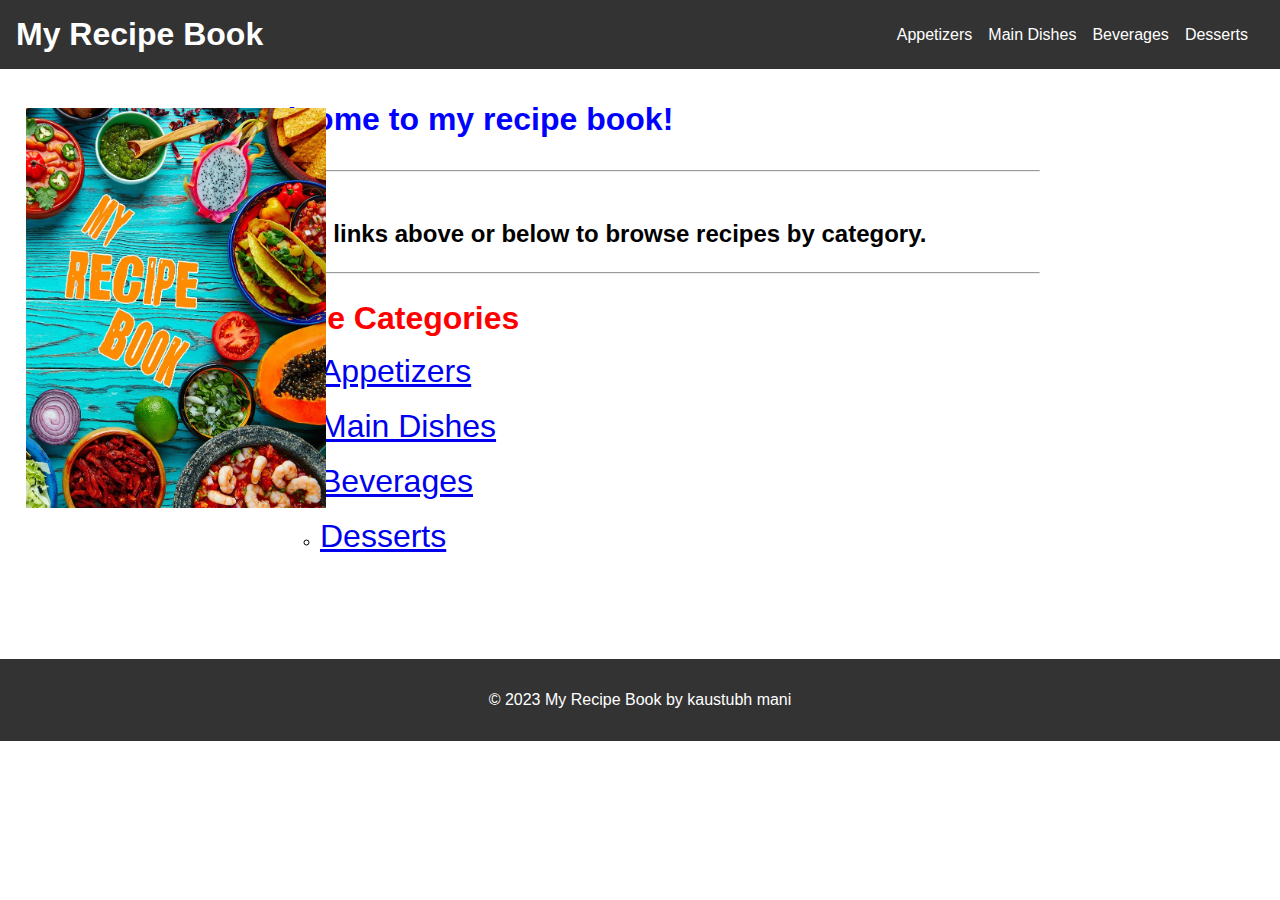
<file: index.html>
<!DOCTYPE html>
<html>
<head>
	<title>My Recipe Book</title>
	<link rel="stylesheet" type="text/css" href="style.css">
</head>
<body>
	<header>
		<h1>My Recipe Book</h1>
		<nav>
			<ul>
				<li><a href="appetizers.html">Appetizers</a></li>
				<li><a href="main-dishes.html">Main Dishes</a></li>
				<li><a href="beverage.html">Beverages</a></li>
				<li><a href="desserts.html">Desserts</a></li>

			</ul>
		</nav>
	</header>

	<main>
		<h1 style="color:blue;"><p><strong>Welcome to my recipe book! </strong></h1><hr>
			<h2><br>Use the links above or below to browse recipes by category.</p></h2>
    <hr>
		<img class="book" src="images\MyRecipeBook.jpg" alt="recepie book" height="400" width="300" >
    <br>
		<h1 style="color:red;"> <strong>Recipe Categories</strong></h1>

		<ul>
			<ul>
				<li><a style="font-size:200%;" href="appetizers.html">Appetizers</a></li><br>
				<li><a style="font-size:200%;" href="main-dishes.html">Main Dishes</a></li><br>
				<li><a style="font-size:200%;" href="beverage.html">Beverages</a></li><br>
				<li><a style="font-size:200%;" href="desserts.html">Desserts</a></li><br>

			</ul>
	</main>

	<br>
	<br>
	<br>
	<footer>
		<p>&copy; 2023 My Recipe Book by kaustubh mani</p>
	</footer>
</body>
</html>
</file>
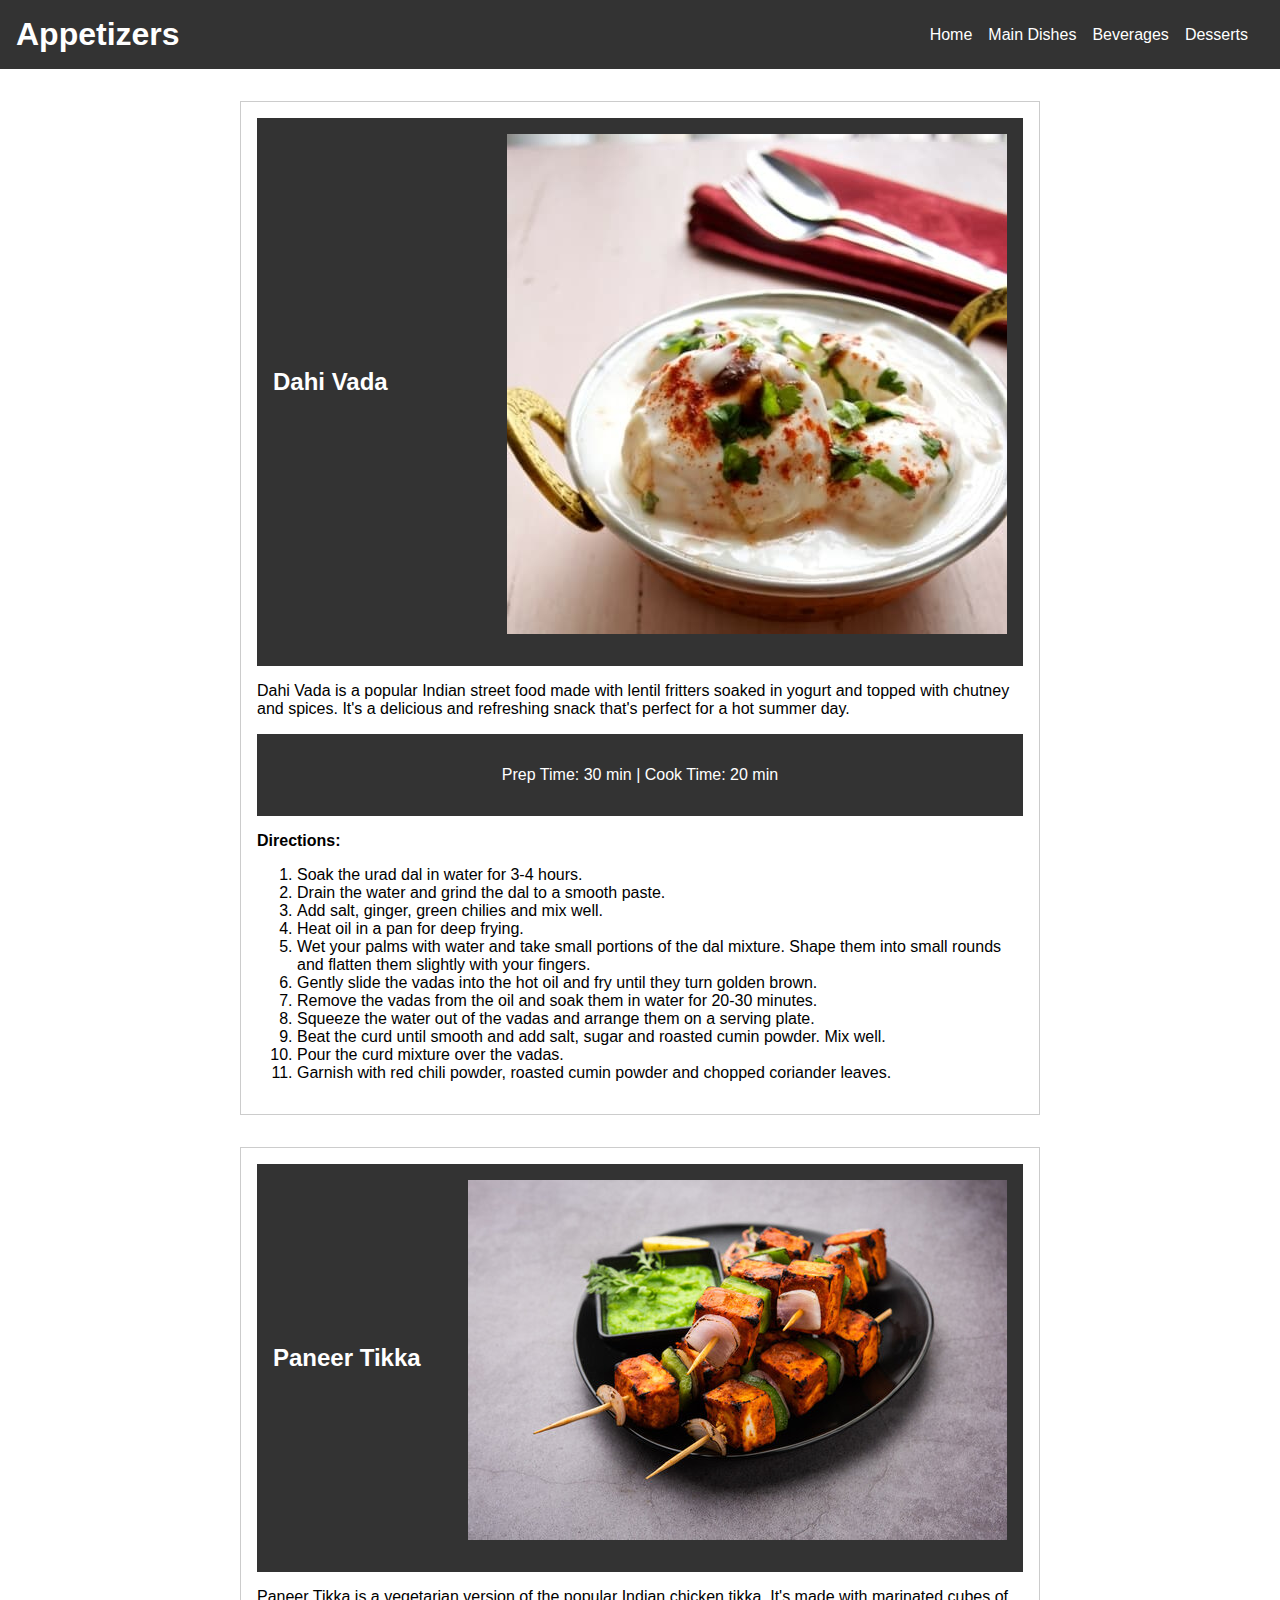
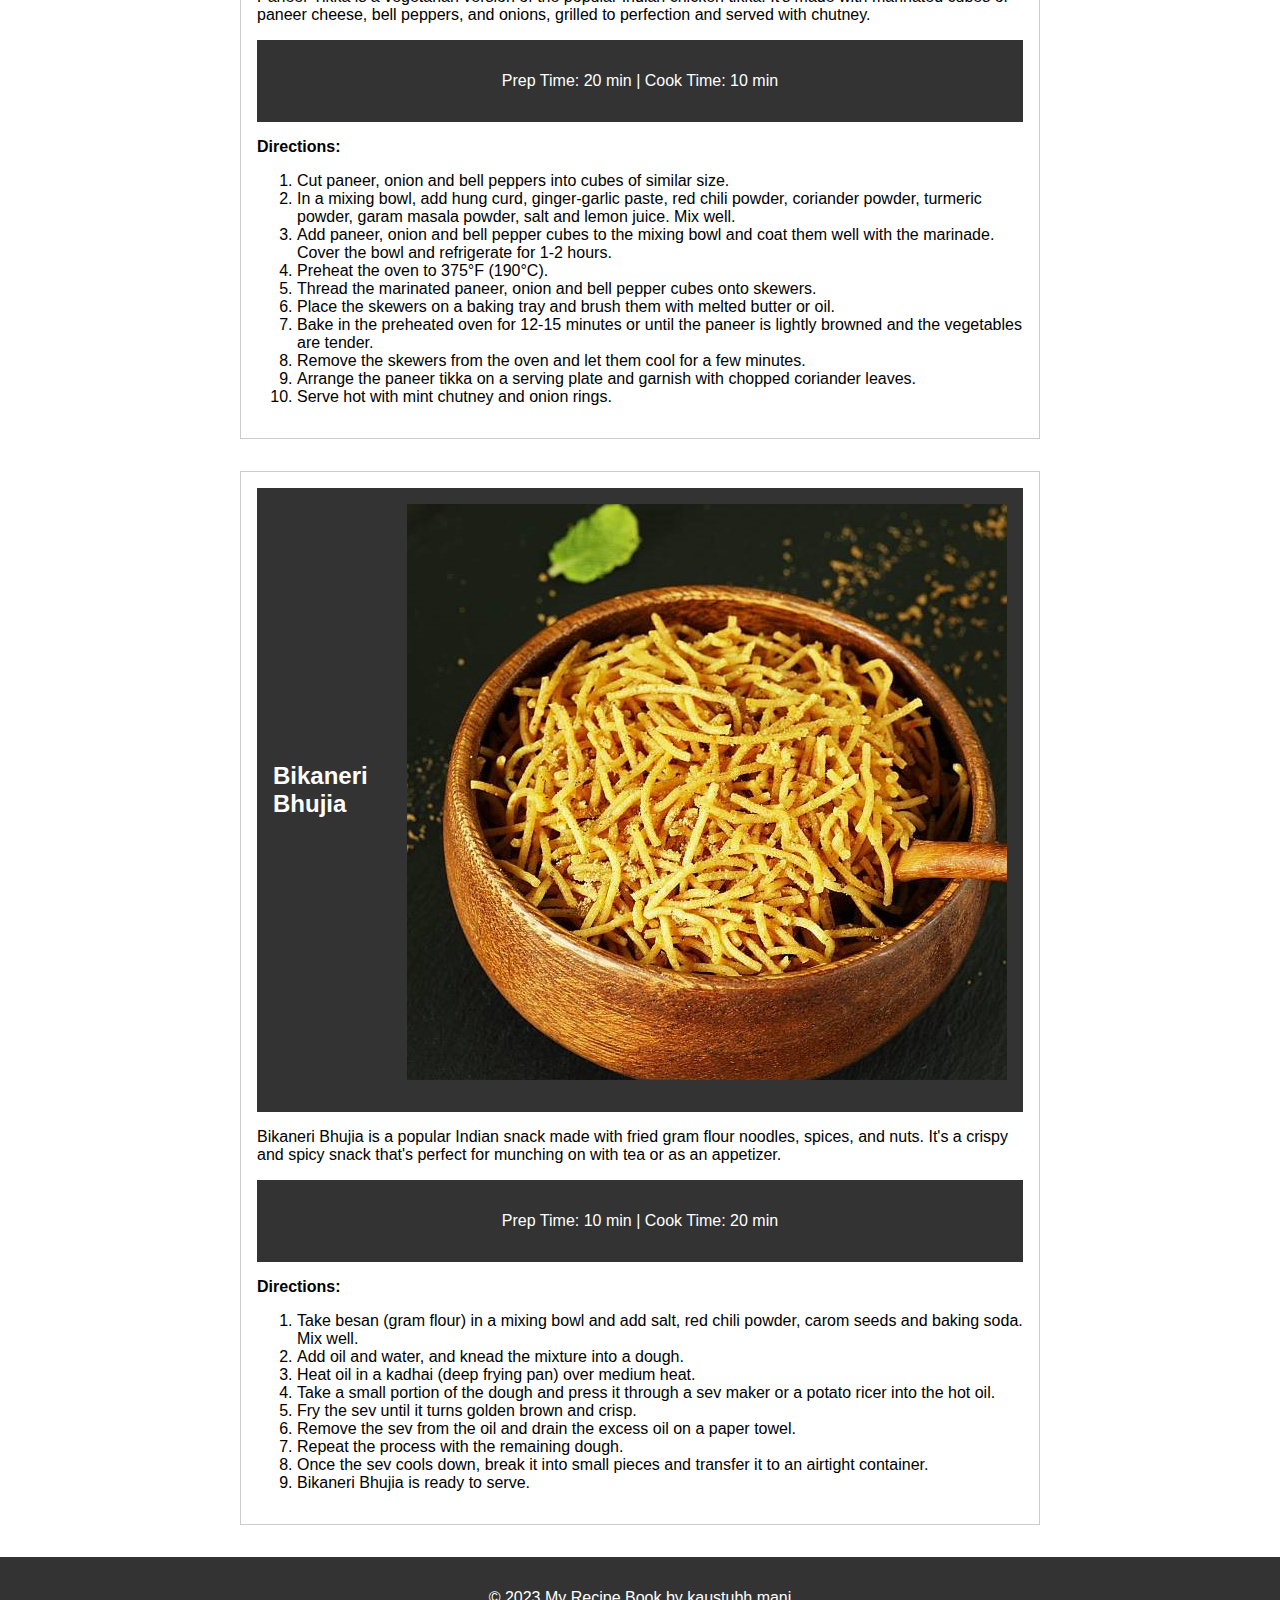
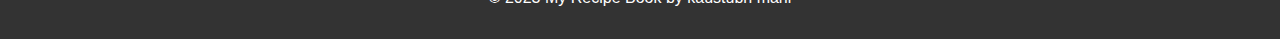
<file: appetizers.html>
<!DOCTYPE html>
<html>
<head>
	<title>Appetizers - My Recipe Book</title>
	<link rel="stylesheet" type="text/css" href="style.css">
</head>
<body>
	<header>
		<h1>Appetizers</h1>
		<nav>
			<ul>
				<li><a href="index.html">Home</a></li>
				<li><a href="main-dishes.html">Main Dishes</a></li>
				<li><a  href="beverage.html">Beverages</a></li>
				<li><a href="desserts.html">Desserts</a></li>
				
			</ul>
		</nav>
	</header>
	<main>
		<article>
			<header>
				<h2>Dahi Vada</h2>
				<img src="images/dahi_vada.jpg" alt="Dahi Vada">
			</header>
			<p>Dahi Vada is a popular Indian street food made with lentil fritters soaked in yogurt and topped with chutney and spices. It's a delicious and refreshing snack that's perfect for a hot summer day.</p>
			<footer>
				<p>Prep Time: 30 min | Cook Time: 20 min</p>
			</footer>
			<p><strong>Directions:</strong></p>
			<ol>
  <li>Soak the urad dal in water for 3-4 hours.</li>
  <li>Drain the water and grind the dal to a smooth paste.</li>
  <li>Add salt, ginger, green chilies and mix well.</li>
  <li>Heat oil in a pan for deep frying.</li>
  <li>Wet your palms with water and take small portions of the dal mixture. Shape them into small rounds and flatten them slightly with your fingers.</li>
  <li>Gently slide the vadas into the hot oil and fry until they turn golden brown.</li>
  <li>Remove the vadas from the oil and soak them in water for 20-30 minutes.</li>
  <li>Squeeze the water out of the vadas and arrange them on a serving plate.</li>
  <li>Beat the curd until smooth and add salt, sugar and roasted cumin powder. Mix well.</li>
  <li>Pour the curd mixture over the vadas.</li>
  <li>Garnish with red chili powder, roasted cumin powder and chopped coriander leaves.</li>
</ol>

		</article>
		<article>
			<header>
				<h2>Paneer Tikka</h2>
				<img src="images/paneer_tikka.jpg" alt="Paneer Tikka">
			</header>
			<p>Paneer Tikka is a vegetarian version of the popular Indian chicken tikka. It's made with marinated cubes of paneer cheese, bell peppers, and onions, grilled to perfection and served with chutney.</p>
			<footer>
				<p>Prep Time: 20 min | Cook Time: 10 min</p>
			</footer>
			<p><strong>Directions:</strong></p>
			<ol>
  <li>Cut paneer, onion and bell peppers into cubes of similar size.</li>
  <li>In a mixing bowl, add hung curd, ginger-garlic paste, red chili powder, coriander powder, turmeric powder, garam masala powder, salt and lemon juice. Mix well.</li>
  <li>Add paneer, onion and bell pepper cubes to the mixing bowl and coat them well with the marinade. Cover the bowl and refrigerate for 1-2 hours.</li>
  <li>Preheat the oven to 375°F (190°C).</li>
  <li>Thread the marinated paneer, onion and bell pepper cubes onto skewers.</li>
  <li>Place the skewers on a baking tray and brush them with melted butter or oil.</li>
  <li>Bake in the preheated oven for 12-15 minutes or until the paneer is lightly browned and the vegetables are tender.</li>
  <li>Remove the skewers from the oven and let them cool for a few minutes.</li>
  <li>Arrange the paneer tikka on a serving plate and garnish with chopped coriander leaves.</li>
  <li>Serve hot with mint chutney and onion rings.</li>
</ol>

		</article>
		<article>
			<header>
				<h2>Bikaneri Bhujia</h2>
				<img src="images/bikaneri_bhujia.jpg" alt="Bikaneri Bhujia">
			</header>
			<p>Bikaneri Bhujia is a popular Indian snack made with fried gram flour noodles, spices, and nuts. It's a crispy and spicy snack that's perfect for munching on with tea or as an appetizer.</p>
			<footer>
				<p>Prep Time: 10 min | Cook Time: 20 min</p>
			</footer>
			<p><strong>Directions:</strong></p>
			<ol>
  <li>Take besan (gram flour) in a mixing bowl and add salt, red chili powder, carom seeds and baking soda. Mix well.</li>
  <li>Add oil and water, and knead the mixture into a dough.</li>
  <li>Heat oil in a kadhai (deep frying pan) over medium heat.</li>
  <li>Take a small portion of the dough and press it through a sev maker or a potato ricer into the hot oil.</li>
  <li>Fry the sev until it turns golden brown and crisp.</li>
  <li>Remove the sev from the oil and drain the excess oil on a paper towel.</li>
  <li>Repeat the process with the remaining dough.</li>
  <li>Once the sev cools down, break it into small pieces and transfer it to an airtight container.</li>
  <li>Bikaneri Bhujia is ready to serve.</li>
</ol>

		</article>
	</main>
	<footer>
		<p>&copy; 2023 My Recipe Book  by kaustubh mani</p>
	</footer>
</body>
</html>
</file>
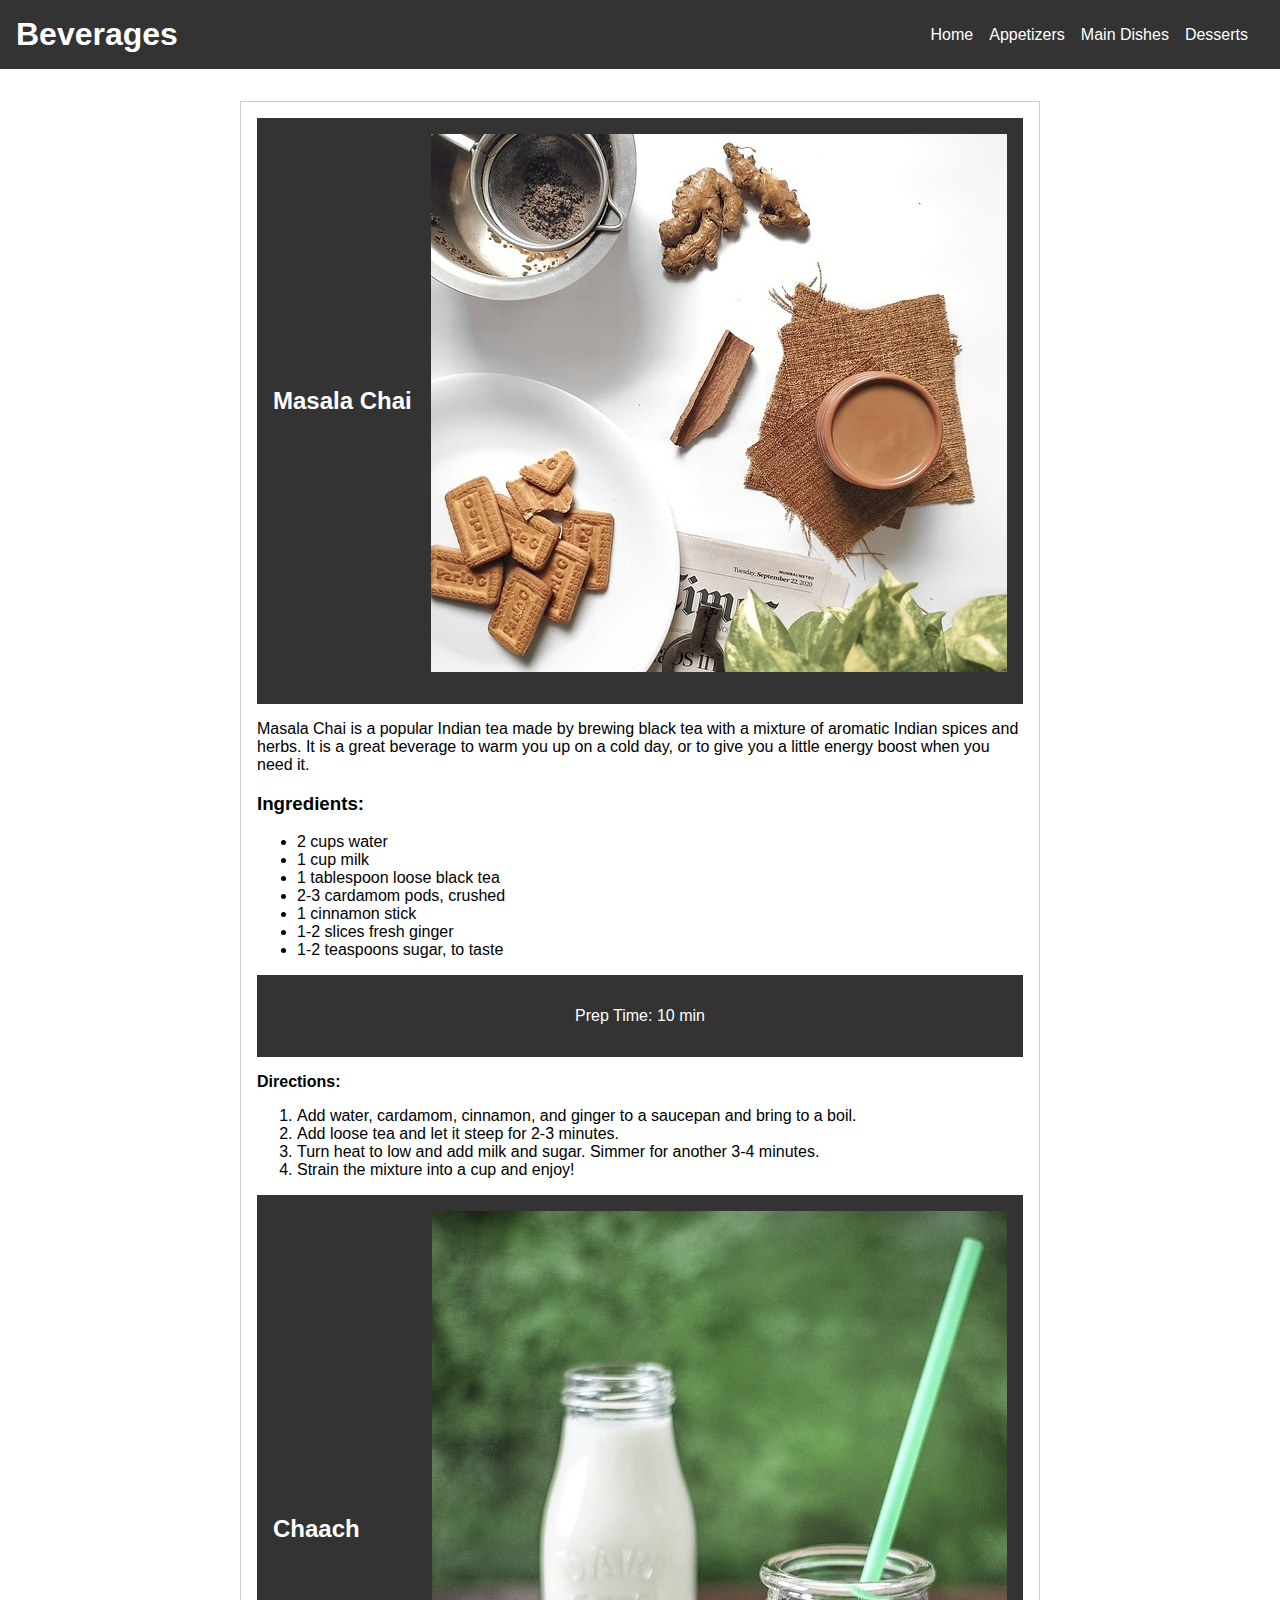
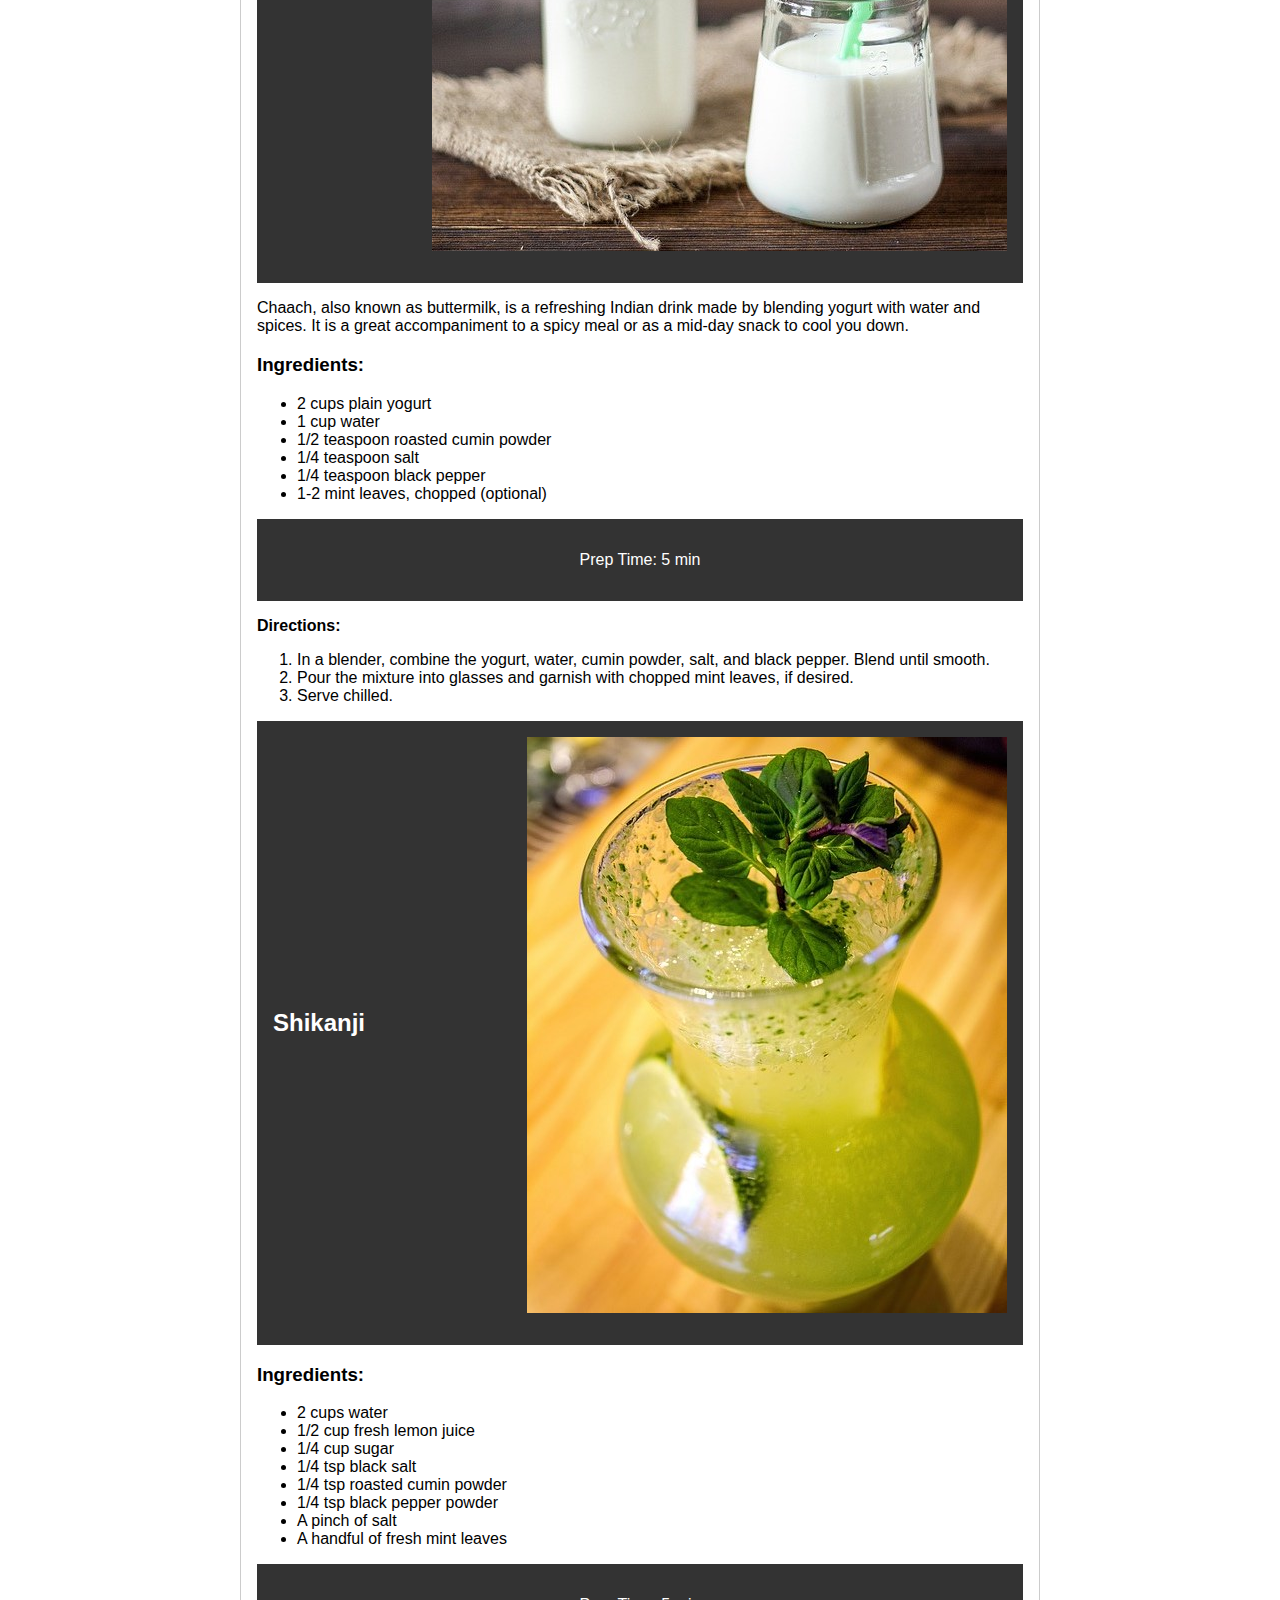
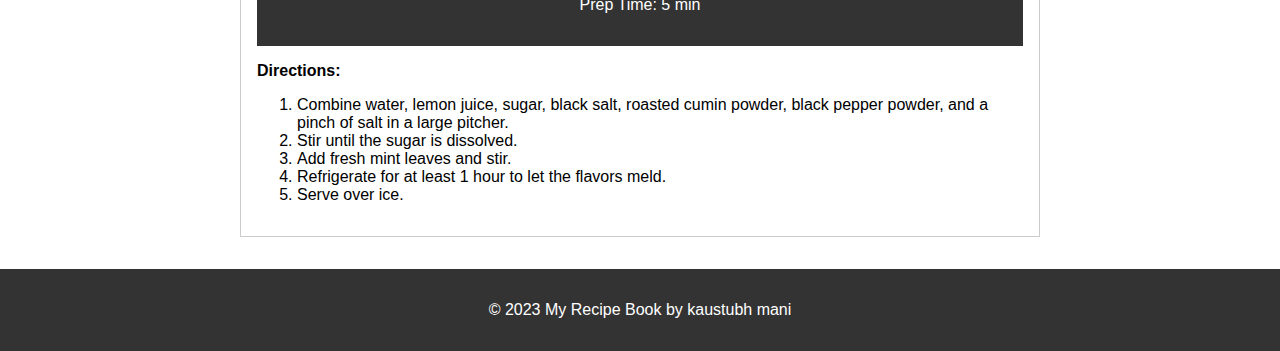
<file: beverage.html>
<!DOCTYPE html>
<html>
  <head>
    <meta charset="UTF-8">
    <title>Beverages - My Recipe Book</title>
    <link rel="stylesheet" href="style.css">
  </head>
  <body>
    <header>
    <h1>Beverages</h1>
    <nav>
      <ul>
        <li><a href="index.html">Home</a></li>
        <li><a href="appetizers.html">Appetizers</a></li>
        <li><a href="main-dishes.html">Main Dishes</a></li>
        <li><a href="desserts.html">Desserts</a></li>

      </ul>
    </nav>

  </header>
  <main>
		<article>
    <header>
      <h2>Masala Chai</h2>
      <img src="images/masala_chai.jpg" alt="Masala Chai">
    </header>

      <p>Masala Chai is a popular Indian tea made by brewing black tea with a mixture of aromatic Indian spices and herbs. It is a great beverage to warm you up on a cold day, or to give you a little energy boost when you need it.</p>
      <h3>Ingredients:</h3>
      <ul>
        <li>2 cups water</li>
        <li>1 cup milk</li>
        <li>1 tablespoon loose black tea</li>
        <li>2-3 cardamom pods, crushed</li>
        <li>1 cinnamon stick</li>
        <li>1-2 slices fresh ginger</li>
        <li>1-2 teaspoons sugar, to taste</li>
      </ul>
      <footer>
				<p>Prep Time: 10 min </p>
			</footer>
			<p><strong>Directions:</strong></p>
      <ol>
        <li>Add water, cardamom, cinnamon, and ginger to a saucepan and bring to a boil.</li>
        <li>Add loose tea and let it steep for 2-3 minutes.</li>
        <li>Turn heat to low and add milk and sugar. Simmer for another 3-4 minutes.</li>
        <li>Strain the mixture into a cup and enjoy!</li>
      </ol>
      <header>
        <h2>Chaach</h2>
        <img src="images/chaach.jpg" alt="Chaach">
      </header>

      <p>Chaach, also known as buttermilk, is a refreshing Indian drink made by blending yogurt with water and spices. It is a great accompaniment to a spicy meal or as a mid-day snack to cool you down.</p>
      <h3>Ingredients:</h3>
      <ul>
        <li>2 cups plain yogurt</li>
        <li>1 cup water</li>
        <li>1/2 teaspoon roasted cumin powder</li>
        <li>1/4 teaspoon salt</li>
        <li>1/4 teaspoon black pepper</li>
        <li>1-2 mint leaves, chopped (optional)</li>
      </ul>
      <footer>
				<p>Prep Time: 5 min </p>
			</footer>
			<p><strong>Directions:</strong></p>
      <ol>
        <li>In a blender, combine the yogurt, water, cumin powder, salt, and black pepper. Blend until smooth.</li>
        <li>Pour the mixture into glasses and garnish with chopped mint leaves, if desired.</li>
        <li>Serve chilled.</li>
      </ol>
      <!-- <h2>Shikanje</h2> -->
        <section id="shikanje">
          <header>
            <h2>Shikanji</h2>
            <img src="images/Shikanji.jpg" alt="Shikanji" class="recipe-img">
          </header>

          <h3>Ingredients:</h3>
          <ul>
            <li>2 cups water</li>
            <li>1/2 cup fresh lemon juice</li>
            <li>1/4 cup sugar</li>
            <li>1/4 tsp black salt</li>
            <li>1/4 tsp roasted cumin powder</li>
            <li>1/4 tsp black pepper powder</li>
            <li>A pinch of salt</li>
            <li>A handful of fresh mint leaves</li>
          </ul>
          <footer>
    				<p>Prep Time: 5 min </p>
    			</footer>
    			<p><strong>Directions:</strong></p>

          <ol>
            <li>Combine water, lemon juice, sugar, black salt, roasted cumin powder, black pepper powder, and a pinch of salt in a large pitcher.</li>
            <li>Stir until the sugar is dissolved.</li>
            <li>Add fresh mint leaves and stir.</li>
            <li>Refrigerate for at least 1 hour to let the flavors meld.</li>
            <li>Serve over ice.</li>
          </ol>
        </section>
  </div>
</article>
</main>
<footer>
  <p>&copy; 2023 My Recipe Book  by kaustubh mani</p>
</footer>
</body>
</html>
</file>
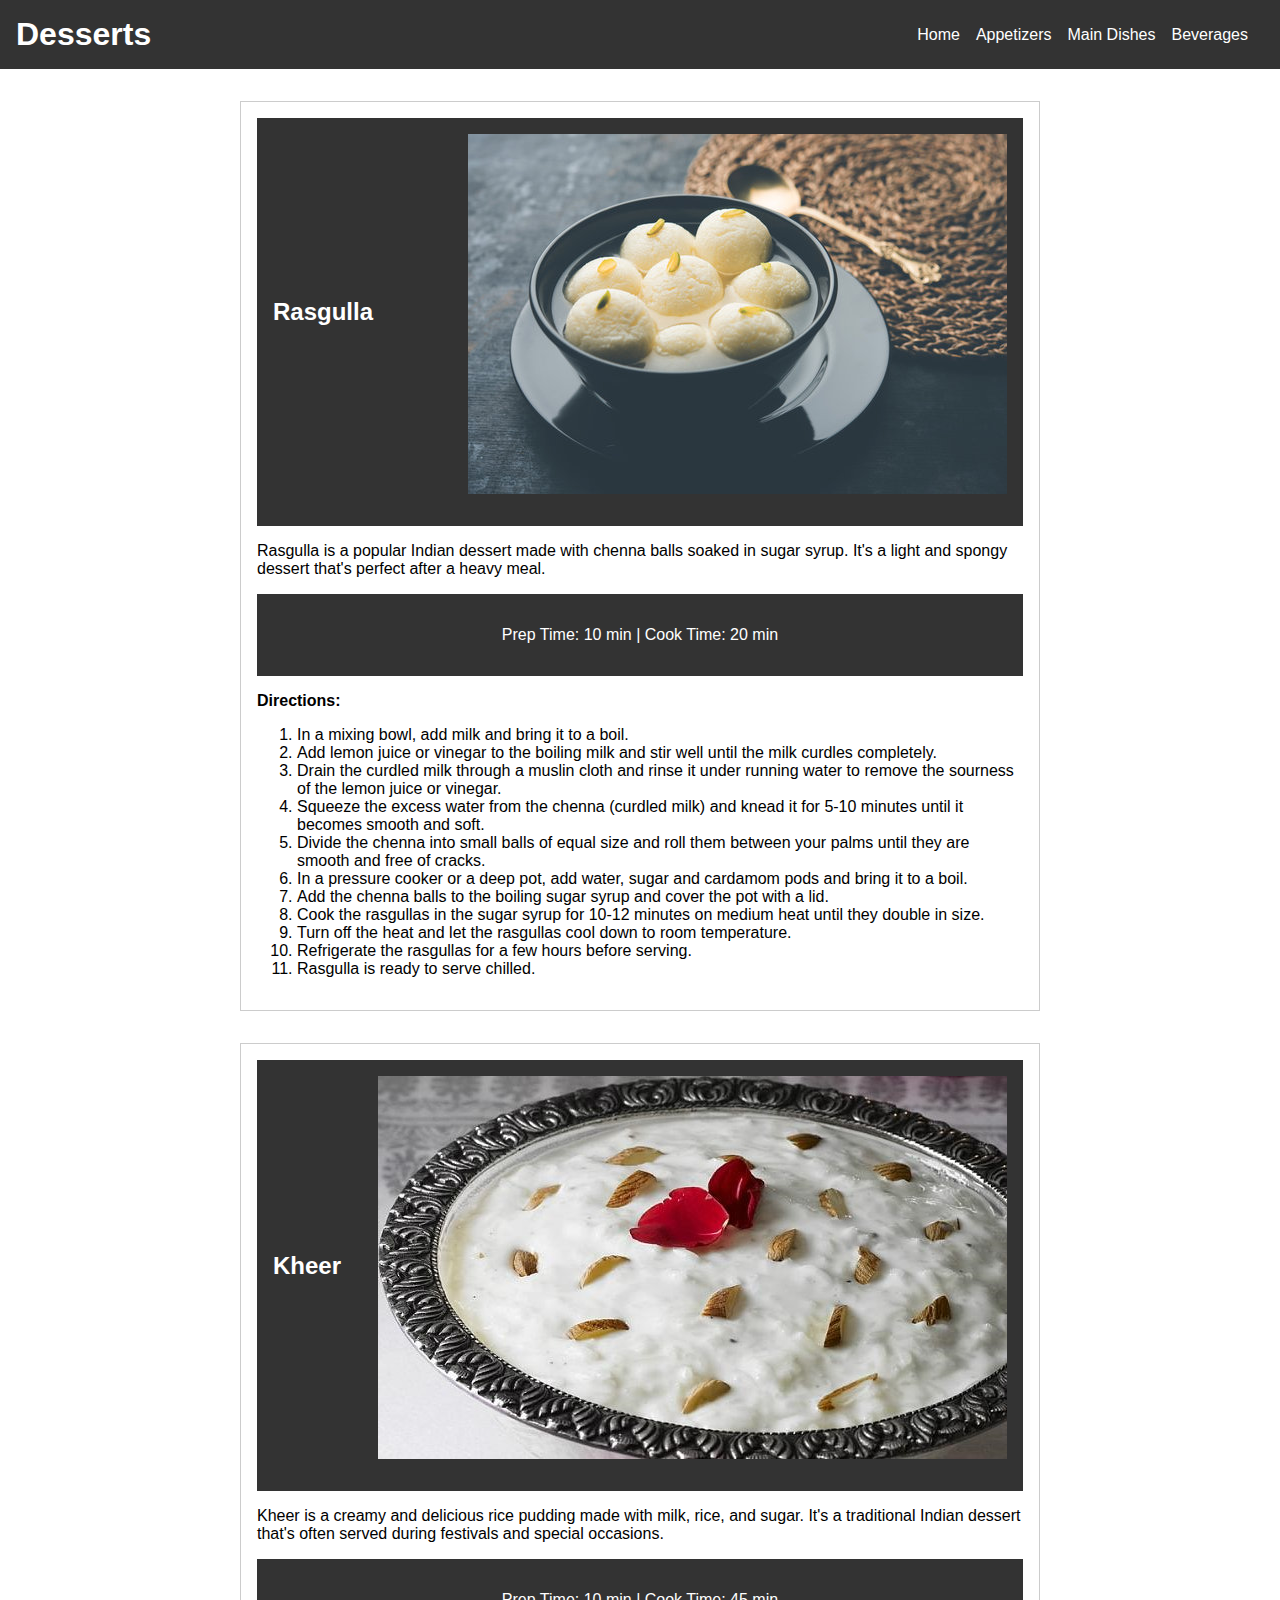
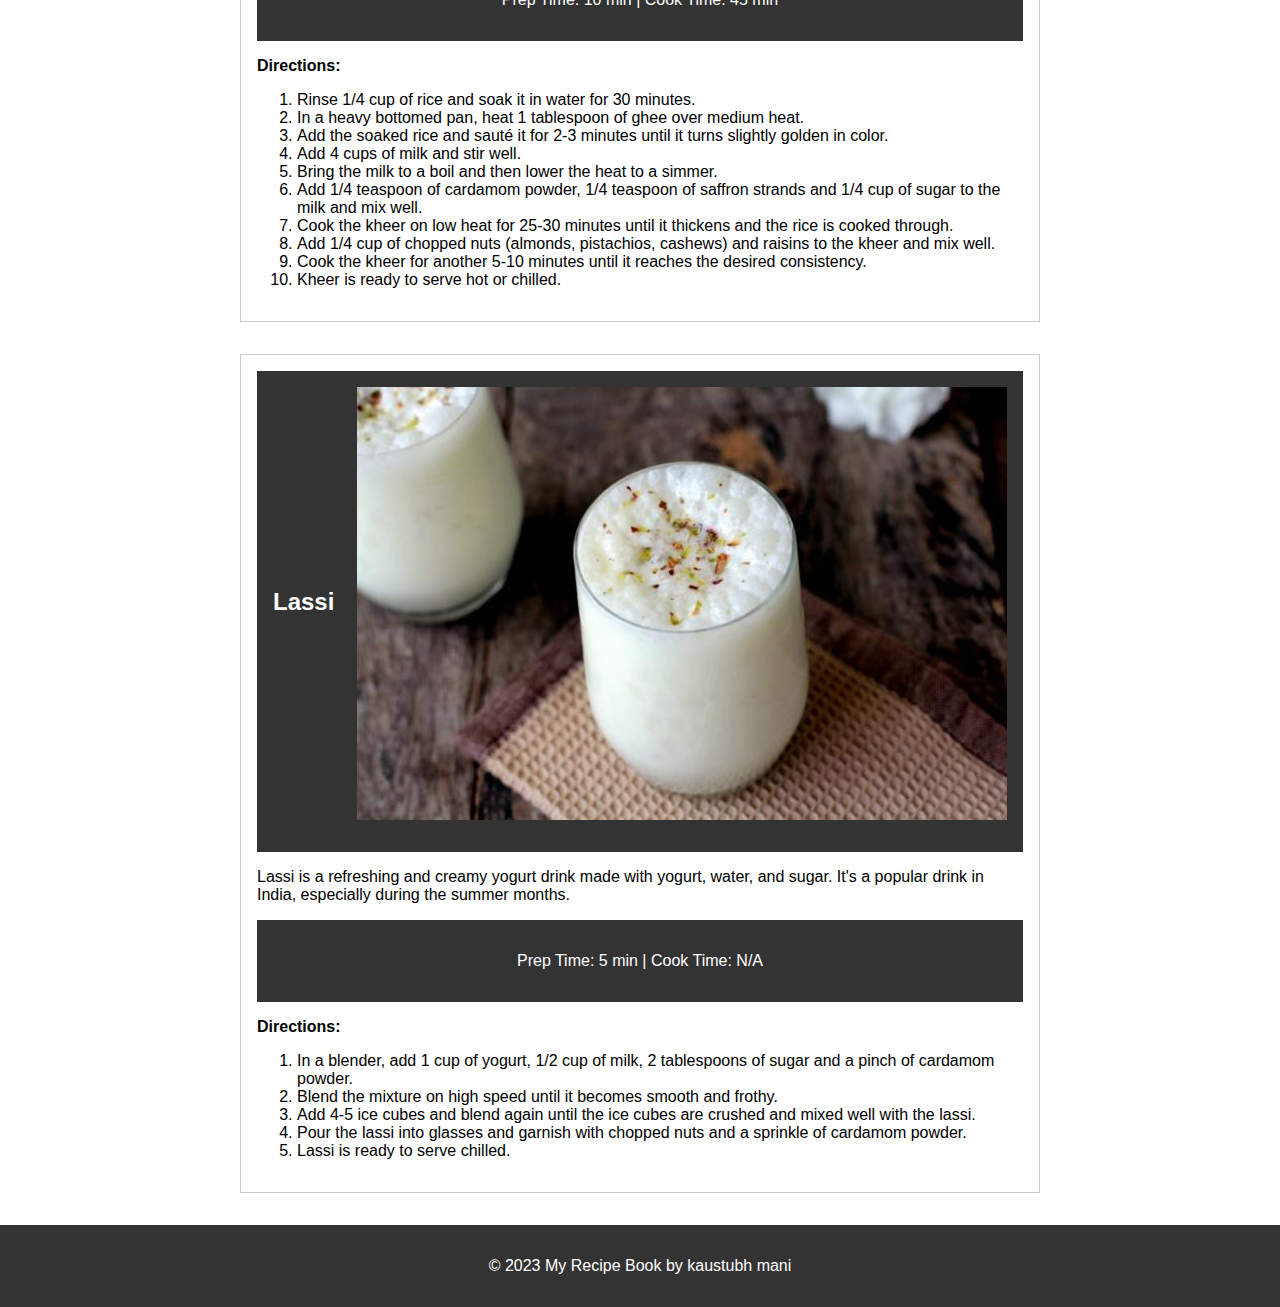
<file: desserts.html>
<!DOCTYPE html>
<html>
<head>
	<title>Desserts - My Recipe Book</title>
	<link rel="stylesheet" type="text/css" href="style.css">
</head>
<body>
	<header>
		<h1>Desserts</h1>
		<nav>
			<ul>
				<li><a href="index.html">Home</a></li>
				<li><a href="appetizers.html">Appetizers</a></li>
				<li><a href="main-dishes.html">Main Dishes</a></li>
				<li><a href="beverage.html">Beverages</a></li>
			</ul>
		</nav>
	</header>
	<main>
		<article>
			<header>
				<h2>Rasgulla</h2>
				<img src="images/rasgulla.jpg" alt="Rasgulla">
			</header>
			<p>Rasgulla is a popular Indian dessert made with chenna balls soaked in sugar syrup. It's a light and spongy dessert that's perfect after a heavy meal.</p>
			<footer>
				<p>Prep Time: 10 min | Cook Time: 20 min</p>
			</footer>
			<p><strong>Directions:</strong></p>
			<ol>
  <li>In a mixing bowl, add milk and bring it to a boil.</li>
  <li>Add lemon juice or vinegar to the boiling milk and stir well until the milk curdles completely.</li>
  <li>Drain the curdled milk through a muslin cloth and rinse it under running water to remove the sourness of the lemon juice or vinegar.</li>
  <li>Squeeze the excess water from the chenna (curdled milk) and knead it for 5-10 minutes until it becomes smooth and soft.</li>
  <li>Divide the chenna into small balls of equal size and roll them between your palms until they are smooth and free of cracks.</li>
  <li>In a pressure cooker or a deep pot, add water, sugar and cardamom pods and bring it to a boil.</li>
  <li>Add the chenna balls to the boiling sugar syrup and cover the pot with a lid.</li>
  <li>Cook the rasgullas in the sugar syrup for 10-12 minutes on medium heat until they double in size.</li>
  <li>Turn off the heat and let the rasgullas cool down to room temperature.</li>
  <li>Refrigerate the rasgullas for a few hours before serving.</li>
  <li>Rasgulla is ready to serve chilled.</li>
</ol>

		</article>
		<article>
			<header>
				<h2>Kheer</h2>
				<img src="images/kheer.jpg" alt="Kheer">
			</header>
			<p>Kheer is a creamy and delicious rice pudding made with milk, rice, and sugar. It's a traditional Indian dessert that's often served during festivals and special occasions.</p>
			<footer>
				<p>Prep Time: 10 min | Cook Time: 45 min</p>
			</footer>
			<p><strong>Directions:</strong></p>
			<ol>
  <li>Rinse 1/4 cup of rice and soak it in water for 30 minutes.</li>
  <li>In a heavy bottomed pan, heat 1 tablespoon of ghee over medium heat.</li>
  <li>Add the soaked rice and sauté it for 2-3 minutes until it turns slightly golden in color.</li>
  <li>Add 4 cups of milk and stir well.</li>
  <li>Bring the milk to a boil and then lower the heat to a simmer.</li>
  <li>Add 1/4 teaspoon of cardamom powder, 1/4 teaspoon of saffron strands and 1/4 cup of sugar to the milk and mix well.</li>
  <li>Cook the kheer on low heat for 25-30 minutes until it thickens and the rice is cooked through.</li>
  <li>Add 1/4 cup of chopped nuts (almonds, pistachios, cashews) and raisins to the kheer and mix well.</li>
  <li>Cook the kheer for another 5-10 minutes until it reaches the desired consistency.</li>
  <li>Kheer is ready to serve hot or chilled.</li>
</ol>

		</article>
		<article>
			<header>
				<h2>Lassi</h2>
				<img src="images/lassi.jpg" alt="Lassi">
			</header>
			<p>Lassi is a refreshing and creamy yogurt drink made with yogurt, water, and sugar. It's a popular drink in India, especially during the summer months.</p>
			<footer>
				<p>Prep Time: 5 min | Cook Time: N/A</p>
			</footer>
			<p><strong>Directions:</strong></p>
			<ol>
  <li>In a blender, add 1 cup of yogurt, 1/2 cup of milk, 2 tablespoons of sugar and a pinch of cardamom powder.</li>
  <li>Blend the mixture on high speed until it becomes smooth and frothy.</li>
  <li>Add 4-5 ice cubes and blend again until the ice cubes are crushed and mixed well with the lassi.</li>
  <li>Pour the lassi into glasses and garnish with chopped nuts and a sprinkle of cardamom powder.</li>
  <li>Lassi is ready to serve chilled.</li>
</ol>

		</article>
	</main>
	<footer>
		<p>&copy; 2023 My Recipe Book by kaustubh mani</p>
	</footer>
</body>
</html>
</file>
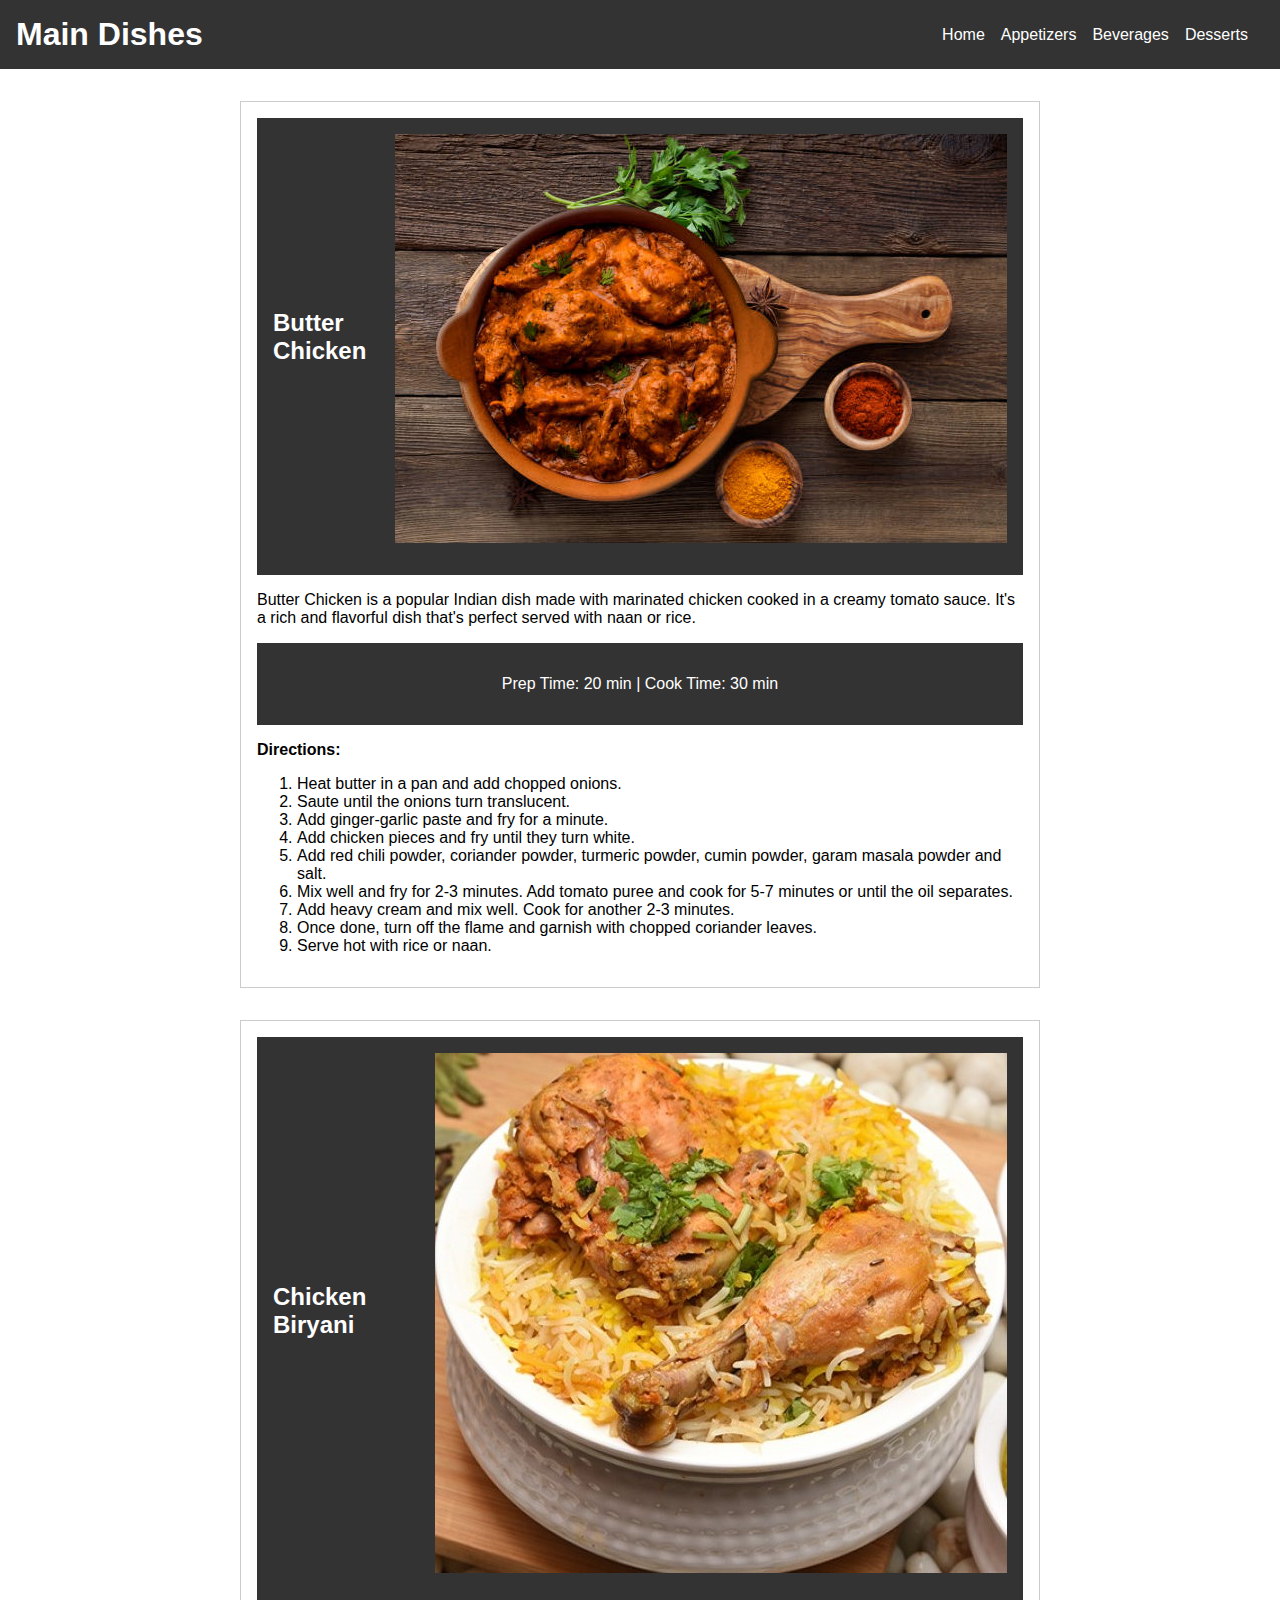
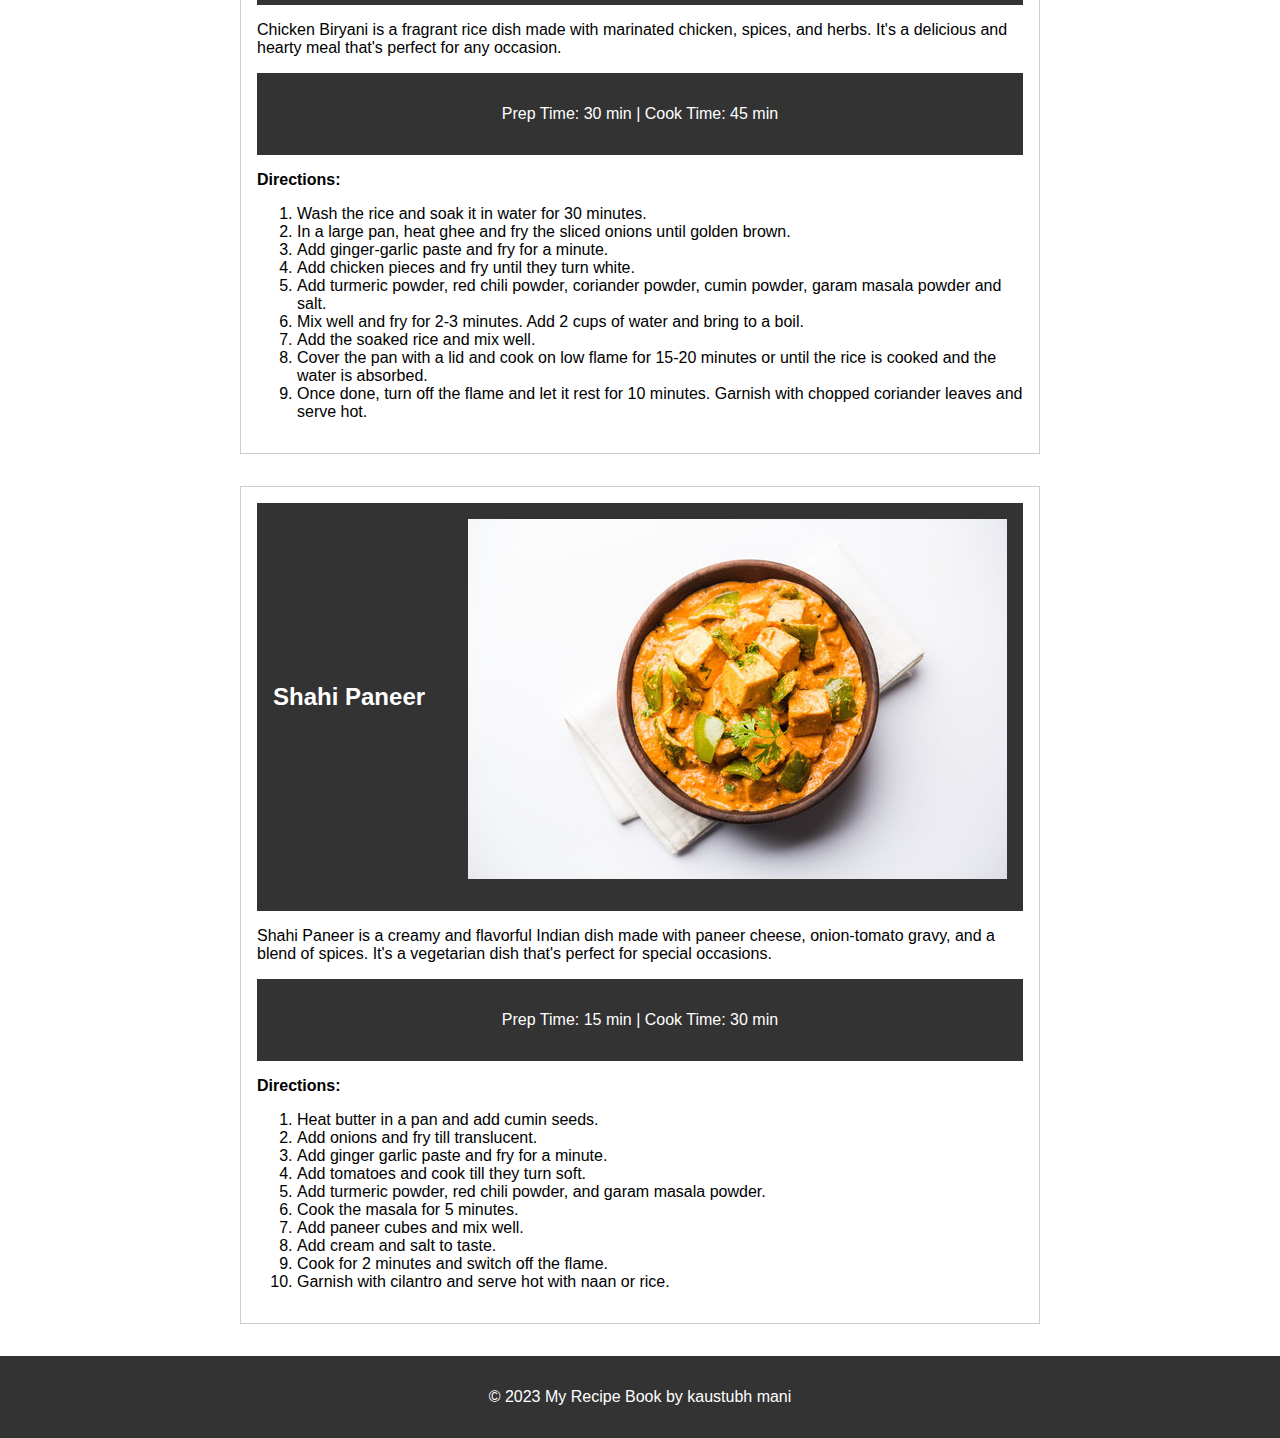
<file: main-dishes.html>
<!DOCTYPE html>
<html>
<head>
	<title>Main Dishes - My Recipe Book</title>
	<link rel="stylesheet" type="text/css" href="style.css">
</head>
<body>
	<header>
		<h1>Main Dishes</h1>
		<nav>
			<ul>
				<li><a href="index.html">Home</a></li>
				<li><a href="appetizers.html">Appetizers</a></li>
				<li><a href="beverage.html">Beverages</a></li>
				<li><a href="desserts.html">Desserts</a></li>

			</ul>
		</nav>
	</header>
	<main>
		<article>
			<header>
				<h2>Butter Chicken</h2>
				<img src="images/butter_chicken.jpg" alt="Butter Chicken">
			</header>
			<p>Butter Chicken is a popular Indian dish made with marinated chicken cooked in a creamy tomato sauce. It's a rich and flavorful dish that's perfect served with naan or rice.</p>
			<footer>
				<p>Prep Time: 20 min | Cook Time: 30 min</p>
			</footer>
			<p><strong>Directions:</strong></p>

<ol>
	<li>Heat butter in a pan and add chopped onions.</li>
	<li>Saute until the onions turn translucent.</li>
	<li>Add ginger-garlic paste and fry for a minute.</li>
	<li>Add chicken pieces and fry until they turn white.</li>
	<li> Add red chili powder, coriander powder, turmeric powder, cumin powder, garam masala powder and salt. </li>
	<li> Mix well and fry for 2-3 minutes. Add tomato puree and cook for 5-7 minutes or until the oil separates.</li>
	<li> Add heavy cream and mix well. Cook for another 2-3 minutes.</li>
	<li> Once done, turn off the flame and garnish with chopped coriander leaves. 	</li>
	<li> Serve hot with rice or naan.</li>
</ol>
		</article>
		<article>
			<header>
				<h2>Chicken Biryani</h2>
				<img src="images/chicken_biryani.jpg" alt="Chicken Biryani">
			</header>
			<p>Chicken Biryani is a fragrant rice dish made with marinated chicken, spices, and herbs. It's a delicious and hearty meal that's perfect for any occasion.</p>
			<footer>
				<p>Prep Time: 30 min | Cook Time: 45 min</p>
			</footer>
			<p><strong>Directions:</strong></p>
			<ol>
				<li>Wash the rice and soak it in water for 30 minutes.</li>
				<li>In a large pan, heat ghee and fry the sliced onions until golden brown.</li>
				<li>Add ginger-garlic paste and fry for a minute.</li>
				<li>Add chicken pieces and fry until they turn white.</li>
				<li>Add turmeric powder, red chili powder, coriander powder, cumin powder, garam masala powder and salt.</li>
				<li>	Mix well and fry for 2-3 minutes. Add 2 cups of water and bring to a boil.</li>
				<li>Add the soaked rice and mix well. 	</li>
				<li>Cover the pan with a lid and cook on low flame for 15-20 minutes or until the rice is cooked and the water is absorbed.	</li>
				<li>Once done, turn off the flame and let it rest for 10 minutes. Garnish with chopped coriander leaves and serve hot.</li>
			</ol>

		</article>
		<article>
			<header>
				<h2>Shahi Paneer</h2>
				<img src="images/shahi_paneer.jpg" alt="Shahi Paneer">
			</header>
			<p>Shahi Paneer is a creamy and flavorful Indian dish made with paneer cheese, onion-tomato gravy, and a blend of spices. It's a vegetarian dish that's perfect for special occasions.</p>
			<footer>
				<p>Prep Time: 15 min | Cook Time: 30 min</p>
			</footer>
			<p><strong>Directions:</strong></p>
			<ol>
				<li>Heat butter in a pan and add cumin seeds.</li>
				<li>Add onions and fry till translucent.</li>
				<li>Add ginger garlic paste and fry for a minute.</li>
				<li>Add tomatoes and cook till they turn soft.</li>
				<li>Add turmeric powder, red chili powder, and garam masala powder.</li>
				<li>Cook the masala for 5 minutes.</li>
				<li>Add paneer cubes and mix well.</li>
				<li>Add cream and salt to taste.</li>
				<li>Cook for 2 minutes and switch off the flame.</li>
				<li>Garnish with cilantro and serve hot with naan or rice.</li>
			</ol>
		</article>
	</main>
	<footer>
		<p>&copy; 2023 My Recipe Book by kaustubh mani</p>
	</footer>
</body>
</html>
</file>
<file: style.css>
/* Global styles */

body {
    font-family: Poppins-Regular, sans-serif;
    margin: 0;
    padding: 0;
}

.book{
  position: absolute;
  left: 2%;
  top: 12%;
}

header {
    background-color: #333;
    color: #fff;
    display: flex;
    justify-content: space-between;
    align-items: center;
    padding: 1em;
}

h1 {
    margin: 0;
}

nav ul {
    list-style: none;
    margin: 0;
    padding: 0;
    display: flex;
}

nav li {
    margin-right: 1em;
}

nav a {
    color: #fff;
    text-decoration: none;
}

main {
    max-width: 800px;
    margin: 2em auto;
}

article {
    margin-bottom: 2em;
    border: 1px solid #ccc;
    padding: 1em;
}

article h2 {
    margin-top: 0;
}

article img {
    max-width: 100%;
    height: auto;
    margin-bottom: 1em;
}

footer {
    background-color: #333;
    color: #fff;
    text-align: center;
    padding: 1em;
}

/* Specific styles for different pages */

.index img {
    max-width: 150%;
    float: left;
    margin-right: 1em;
}

/* Appetizers page */


.appetizers {
    background-color: #f9f9f9;
}

.appetizers img {
    max-width: 50%;
    float: left;
    margin-right: 1em;
}

/* Main dishes page */
.main-dishes {
    background-color: #f2f2f2;
}

.main-dishes img {
    max-width: 50%;
    float: right;
    margin-left: 1em;
}

/* Desserts page */
.desserts {
    background-color: #f9f9f9;
}

.desserts img {
    max-width: 50%;
    float: left;
    margin-right: 1em;
}
</file>
